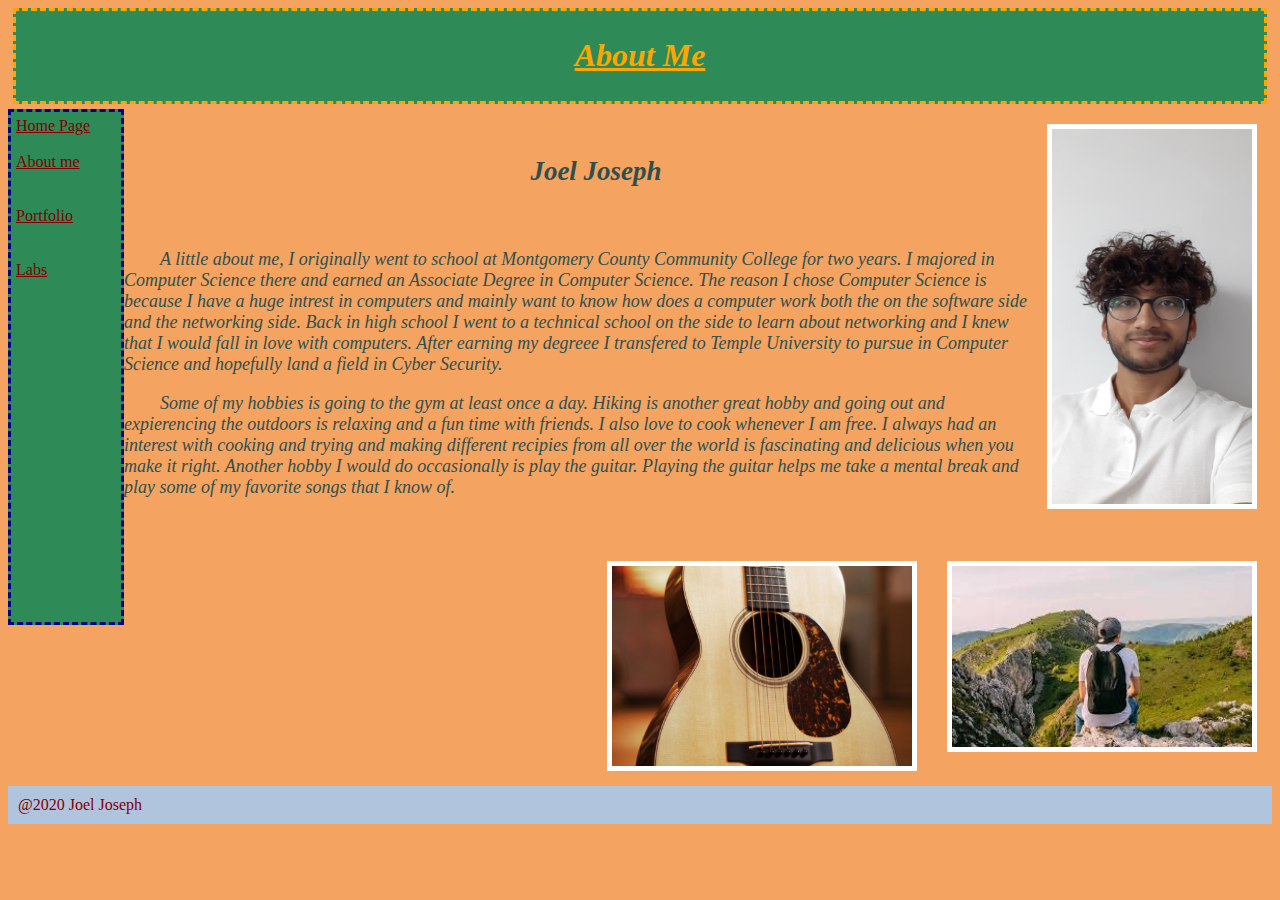
<file: Lab2Joseph/about.html>
﻿<!DOCTYPE html>
<html>
<head>
    <meta charset="utf-8" />
    <title>Joel Joseph About me Page</title>
    <link href="aboutme.css" rel="stylesheet" />
    <meta name="viewport" content="width=device-width, initial-scale=1.0">



</head>
<body>
    <div id="header">
        <h1>About Me</h1>
    </div>

    <div id="nav">
        <a href="index.html"> Home Page</a>
        <br />
        <br />
        <a href="about.html"> About me</a>
        <br />
        <br />
        <br />
        <a href="portfolio.html"> Portfolio</a>
        <br />
        <br />
        <br />
        <a href="labs.html"> Labs</a>
        <br />
        <br />
        <br />
    </div>
    <img src="Lab1Pictures/jj1.jpg" width="200" height="375" />

    <div id="text">
        <h2 id="h2">Joel Joseph</h2>

        <br />
        <p>
            A little about me, I originally went to school at Montgomery County Community College for two years. I majored in Computer
            Science there and earned an Associate Degree in Computer Science. The reason I chose Computer Science is because I have a
            huge intrest in computers and mainly want to know how does a computer work both the on the software side
            and the networking side. Back in high school I went to a technical school on the side to learn about networking and I knew
            that I would fall in love with computers. After earning my degreee I transfered to Temple University to pursue in Computer
            Science and hopefully land a field in Cyber Security.
        </p>

        <p>
            Some of my hobbies is going to the gym at least once a day. Hiking is another great hobby and going out and expierencing the
            outdoors is relaxing and a fun time with friends. I also love to cook whenever I am free. I always had an interest with cooking
            and trying and making different recipies from all over the world is fascinating and delicious when you make it right. Another
            hobby I would do occasionally is play the guitar. Playing the guitar helps me take a mental break and play some
            of my favorite songs that I know of.
        </p>



    </div>
    <img src="Lab1Pictures/hiking.jpg" width="300" />
    <img src="Lab1Pictures/guitar.jpg" width="300" />


    <div id="footer">
        @2020 Joel Joseph
    </div>







</body>


</html>
</file>
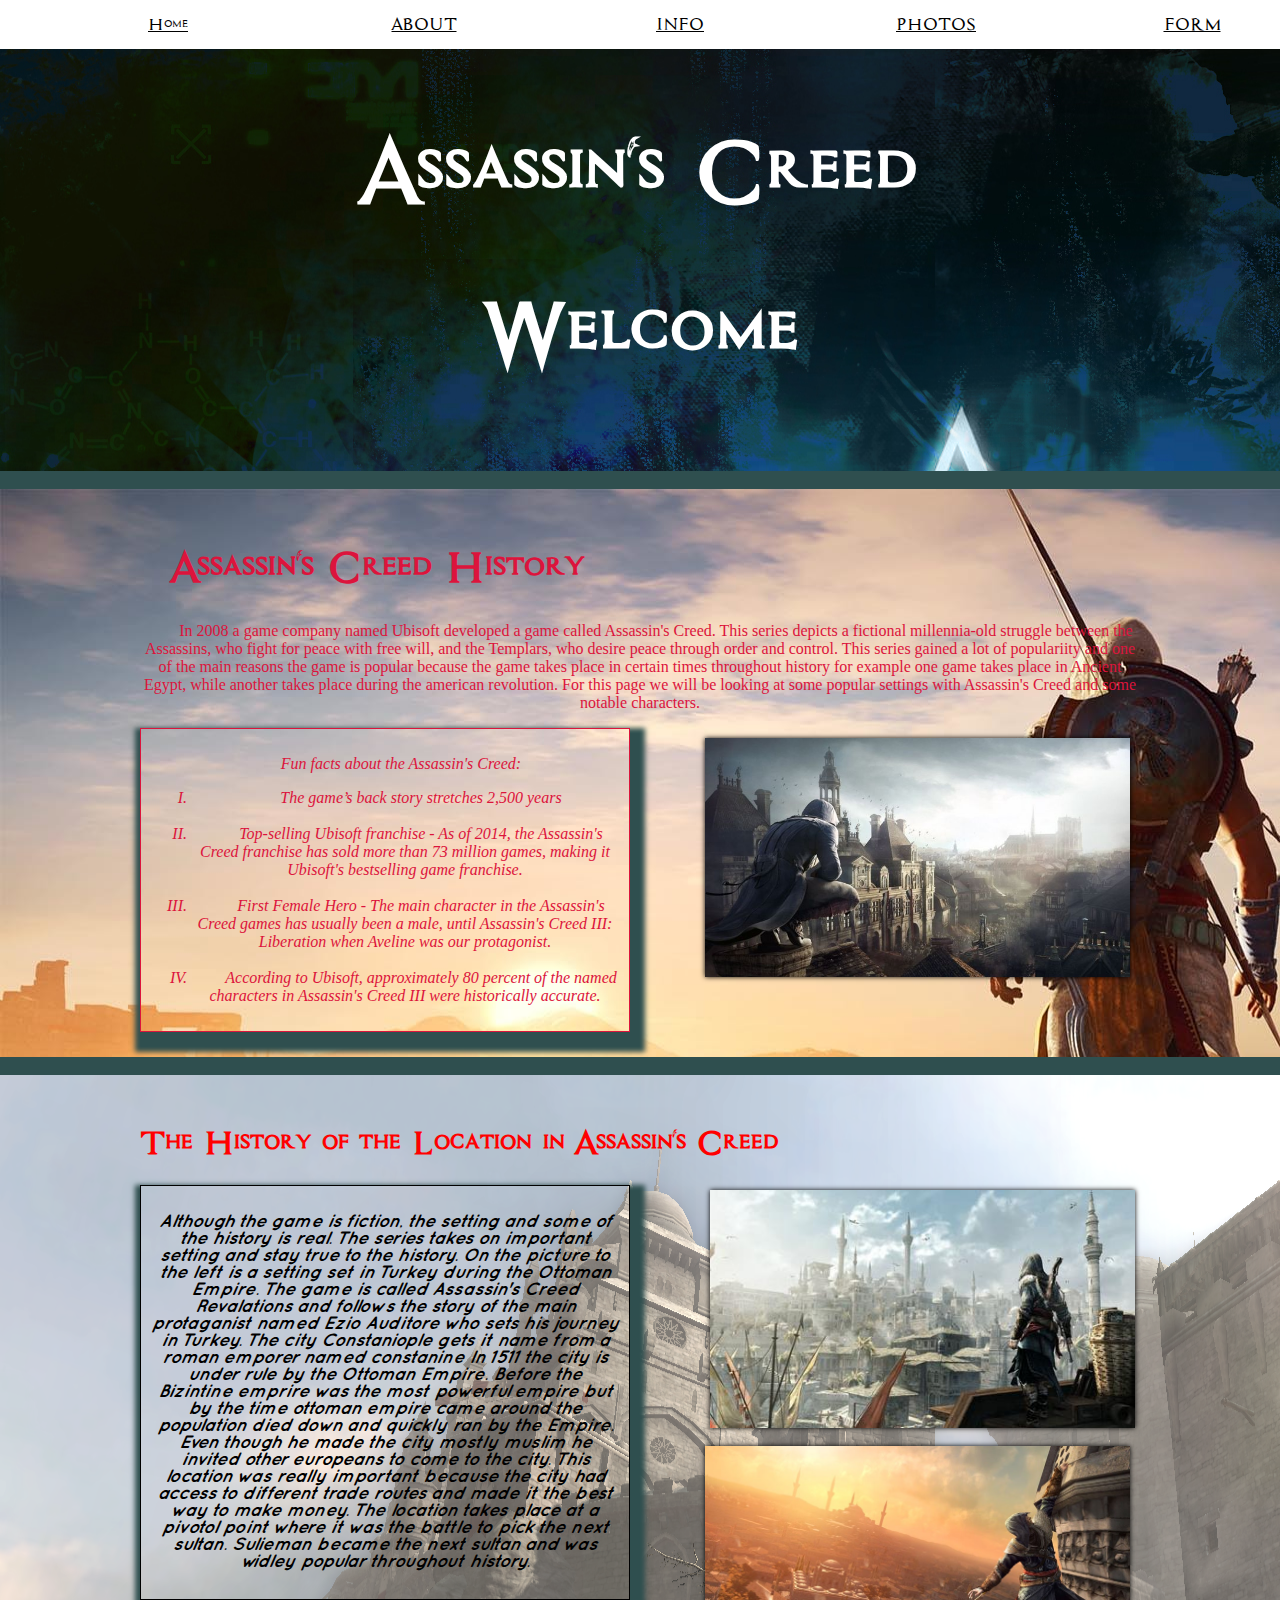
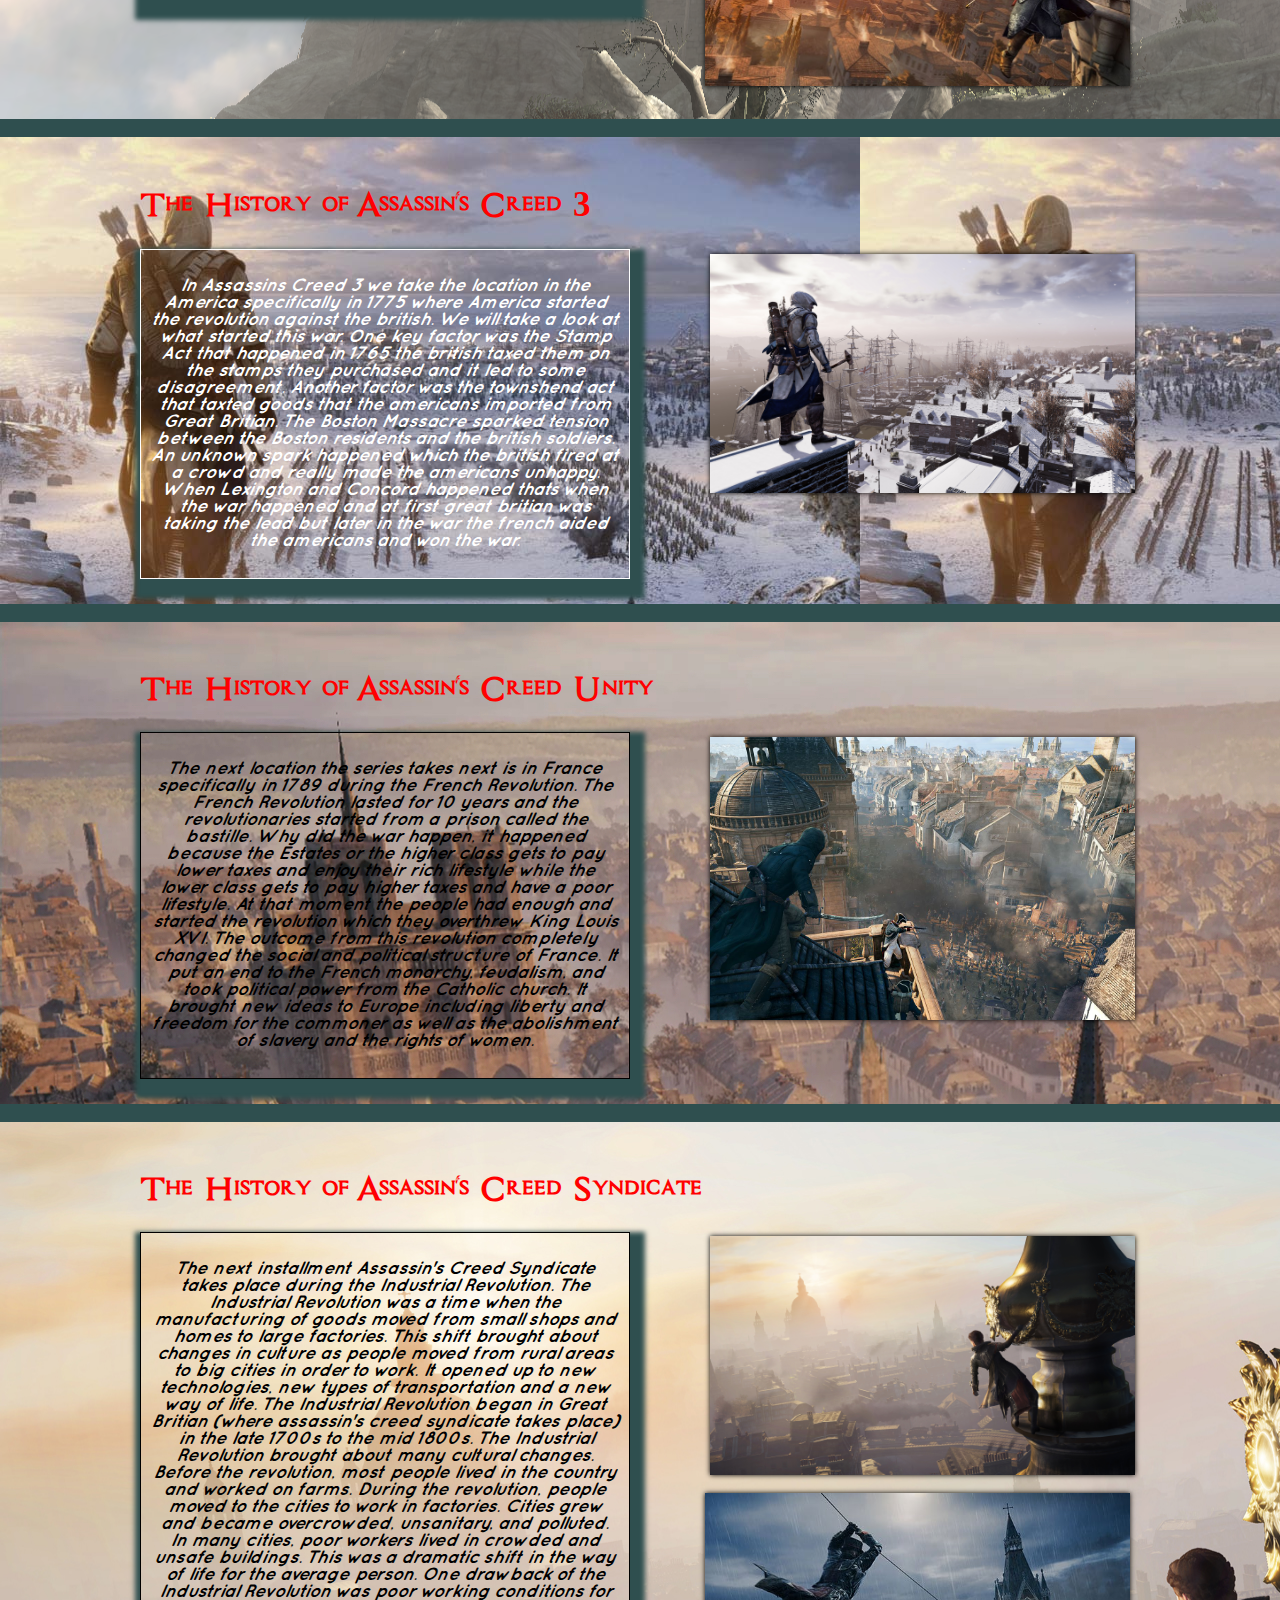
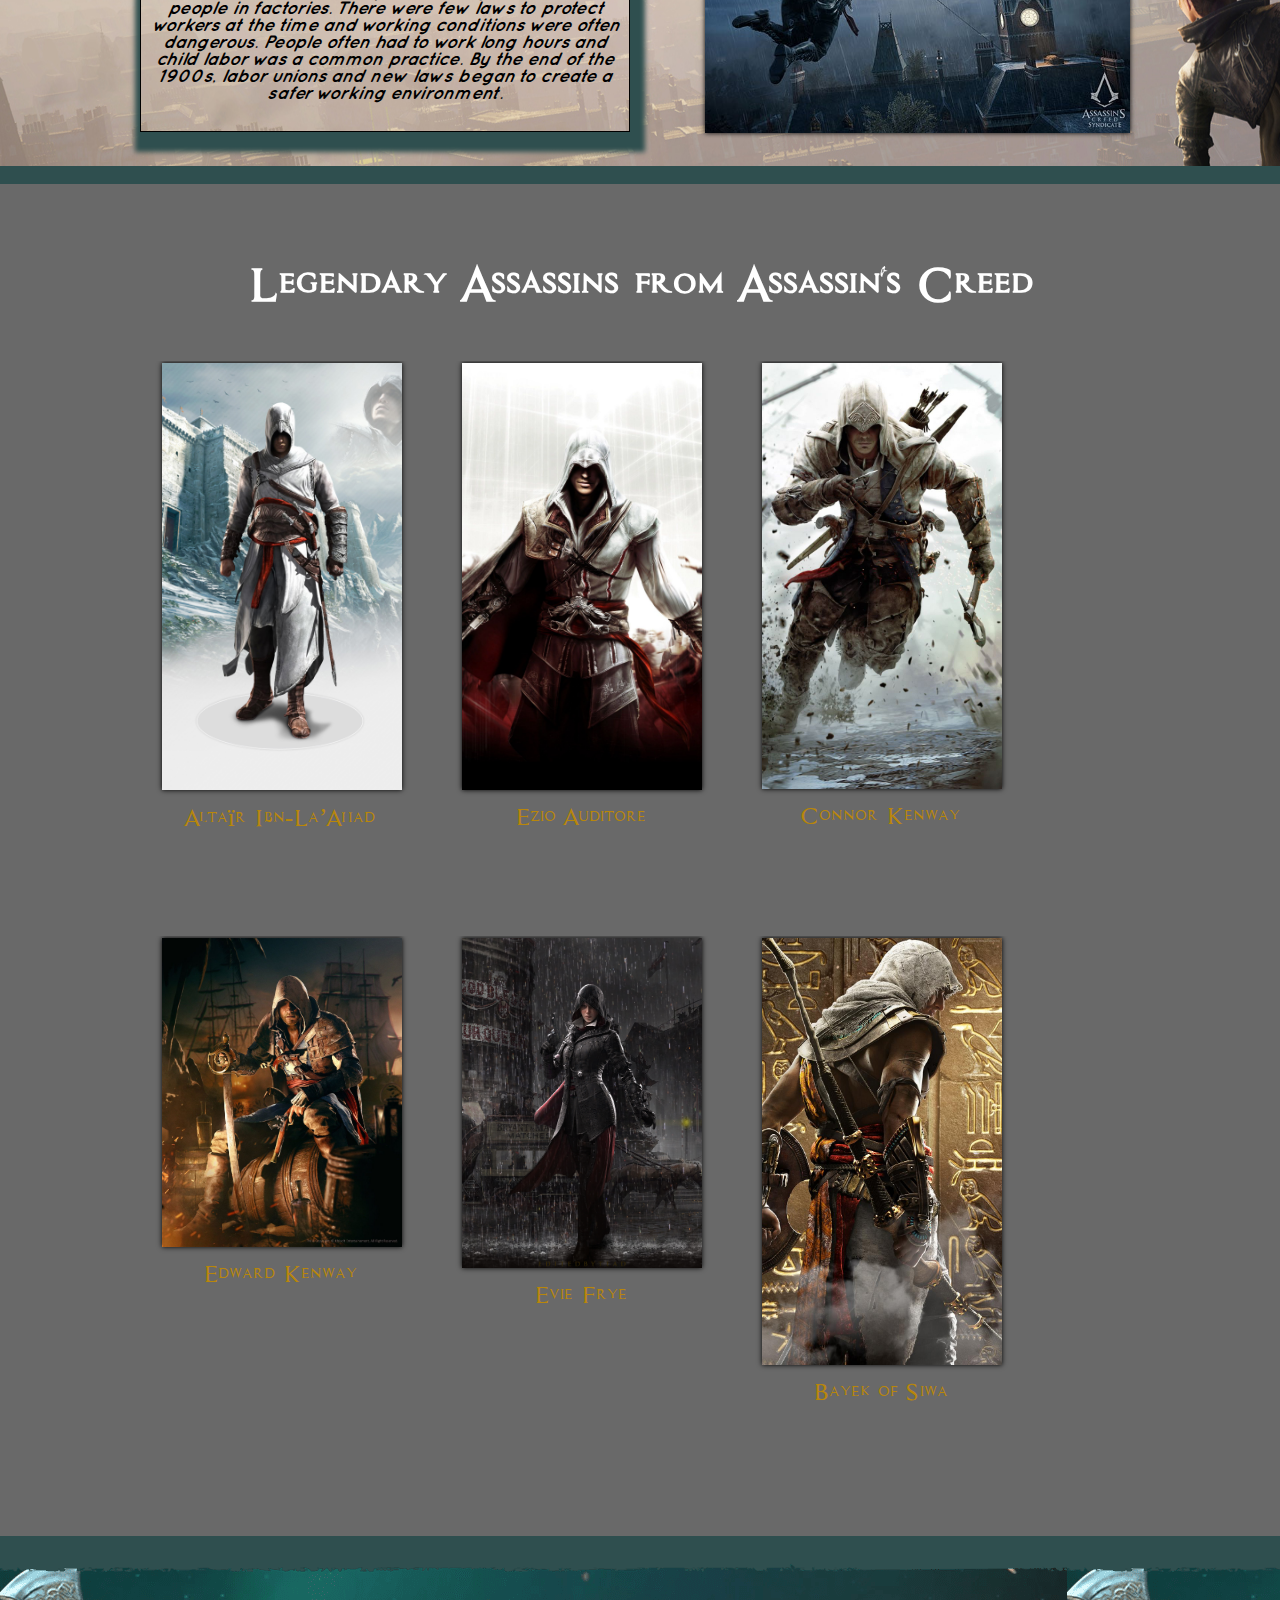
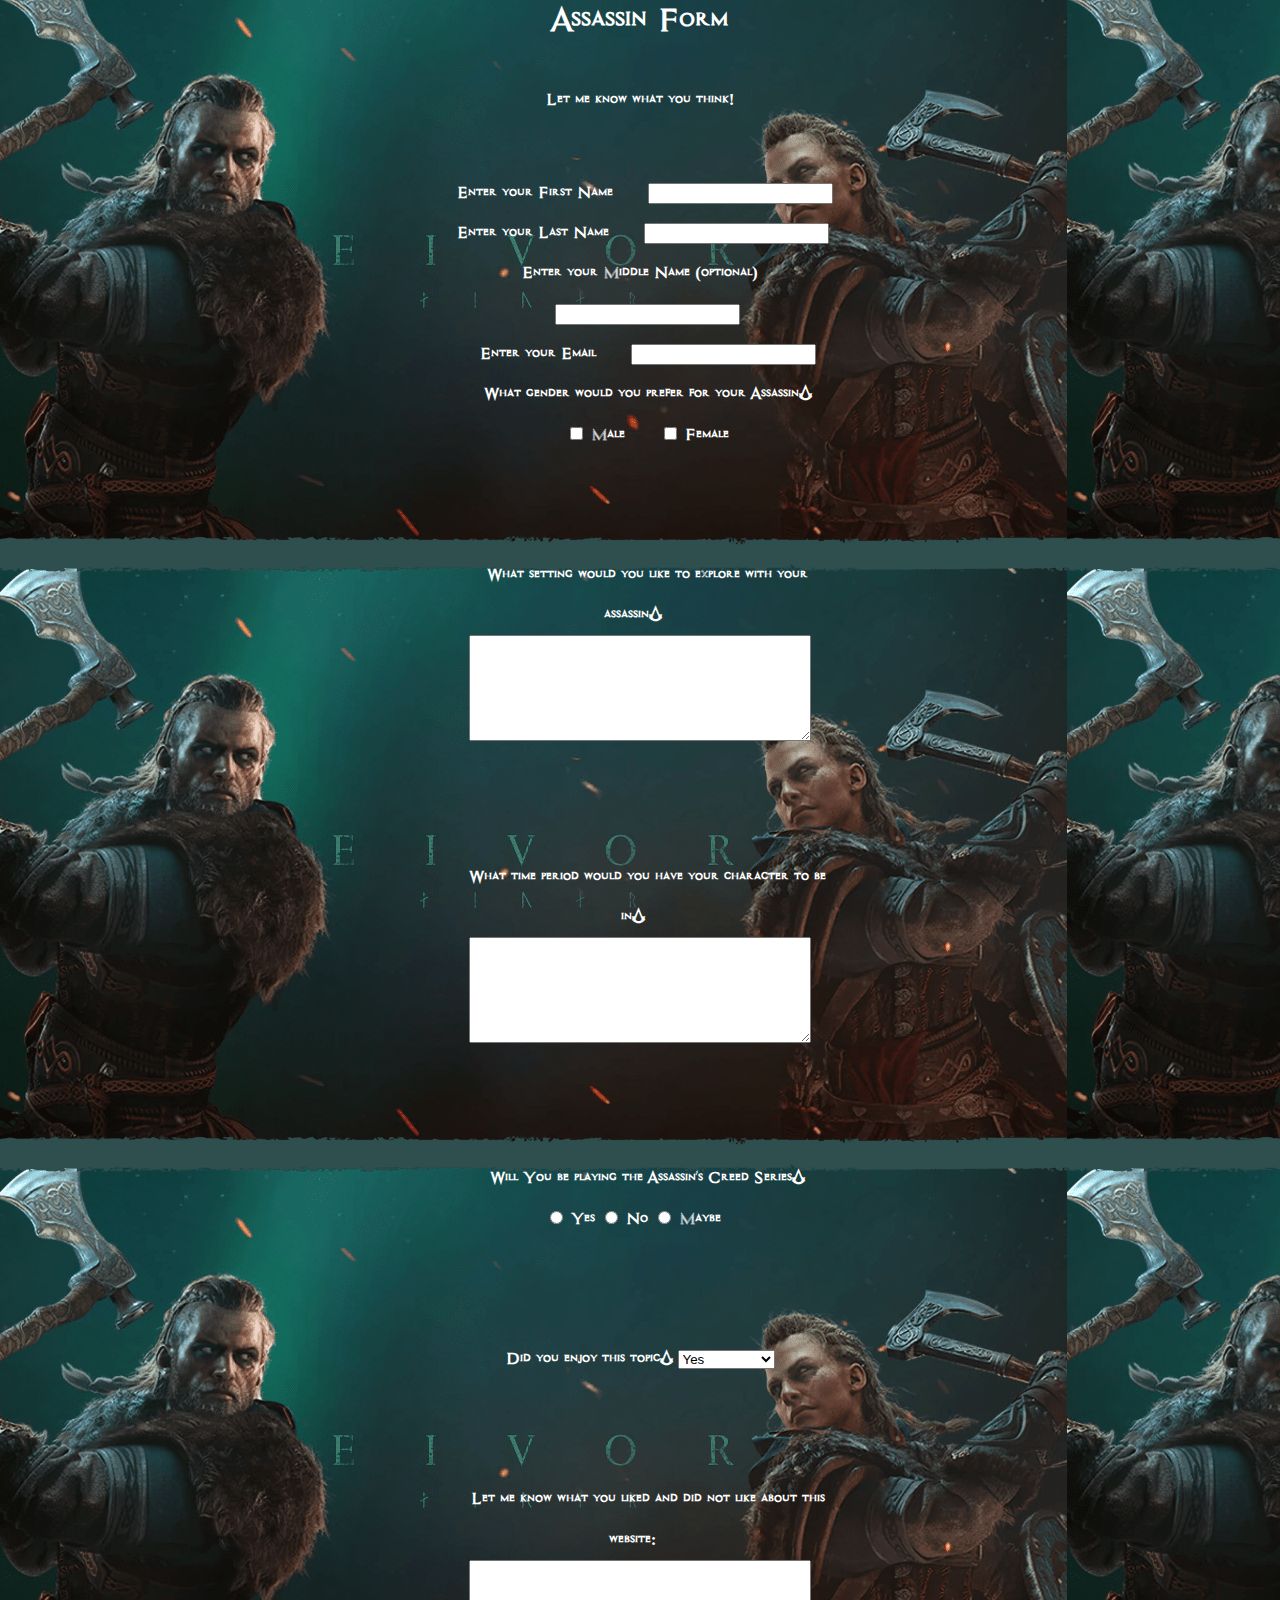
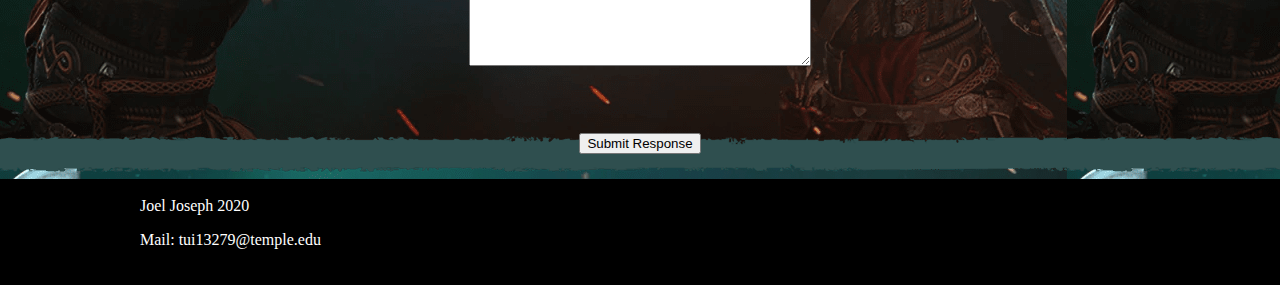
<file: Lab2Joseph/home.html>
﻿
<!DOCTYPE html>

<html>
<head>
    <title>Joel Joseph Lab 2</title>
    <meta charset="UTF-8">
    <meta name="viewport" content="width=device-width, initial-scale=1.0">
    <link href="home_styling.css" rel="stylesheet" />

</head>
<body>

    <div id="title" class="section">
        <div class="container">
            <br />
            <br />
            <h1 class="h1title"> Assassin's  Creed </h1>
            <h1 class="h1title"> Welcome </h1>

            <div class="nav">
                <ul>
                    <li>
                        <a href="index.html">Home</a>
                    </li>
                    <li>
                        <a href="#AboutAC">ABOUT </a>
                    </li>
                    <li>
                        <a href="#V2ACREV">INFO</a>
                    </li>
                    <li>

                    <li>
                        <a href="#AssassinPhoto">PHOTOS</a>
                    </li>
                    <li>
                        <a href="#ACForm">FORM</a>
                    </li>
                </ul>
            </div>


            <div class="clear"></div> <!-- used to stop floating behavior -->

        </div> <!-- end of container -->

    </div> <!-- end of virtual page section 1 -->


    <br />


    <div id="AboutAC" class="section">
        <div class="container">
            <h1 class="h1"> Assassin's Creed History </h1>
            <p>
                In 2008 a game company named Ubisoft developed a game called Assassin's Creed. This series  depicts a fictional millennia-old struggle between the Assassins,
                who fight for peace with free will, and the Templars, who desire peace through order and control. This series gained a lot of populariity and one of the main
                reasons the game is popular because the game takes place in certain times throughout history for example one game takes place in Ancient Egypt,
                while another takes place during the american revolution. For this page we will be looking at some popular settings with Assassin's Creed
                and some notable characters.
            </p>
            <img class="img" src="Lab2Images/acpic2.jpg" />

            <div class="leftside">
                <div class="factbox">

                    <p class="p">Fun facts about the Assassin's Creed:</p>
                    <ul class=" ul">
                        <li>The game’s back story stretches 2,500 years </li>
                        <br />
                        <li>
                            Top-selling Ubisoft franchise - As of 2014, the Assassin's Creed franchise has sold more than 73 million games, making it Ubisoft's bestselling game franchise.

                        </li>
                        <br />
                        <li>
                            First Female Hero  - The main character in the Assassin's Creed games has usually been a male,
                            until Assassin's Creed III: Liberation when Aveline was our protagonist.
                        </li>
                        <br />
                        <li>
                            According to Ubisoft, approximately 80 percent of the named characters in Assassin's Creed III were historically accurate.
                        </li>
                    </ul>
                </div>
            </div>

            <div class="clear"></div> <!-- used to stop floating behavior -->

        </div> <!-- end of container -->

    </div> <!-- end of virtual page section 1 -->
    <br />

    <div id="V2ACREV" class="section">
        <div class="container">
            <h1 class="h1v2">The History of the Location in Assassin's Creed  </h1>
            <div class="rightside">
                <img class="img" src="Lab2Images/acrev.jpg" />
            </div>
            <div class="leftside">
                <div class="factbox">

                    <p>
                        Although the game is fiction, the setting and some of the history
                        is real. The series takes on important setting and stay true to the history. On the picture to the left is a setting set
                        in Turkey during the Ottoman Empire. The game is called Assassin's Creed Revalations and follows the story of the main
                        protaganist named Ezio Auditore who sets his journey in Turkey. The city Constaniople gets it name from a roman emporer named constanine
                        In 1511 the city is under rule by the Ottoman Empire. Before the Bizintine emprire was the most powerful empire but by the time
                        ottoman empire came around the population died down and quickly ran by the Empire. Even though he made the city mostly muslim
                        he invited other europeans to come to the city. This location was really important because the city had access to different trade routes
                        and made it the best way to make money. The location takes place at a pivotol point where it was the battle to pick the next sultan.
                        Sulieman became the next sultan and was widley popular throughout history.
                    </p>
                </div>

            </div>

            <img class=" img" src="Lab2Images/acrev2.jpg" />

            <div class="clear"></div> <!-- used to stop floating behavior -->

        </div> <!-- end of container -->
    </div> <!-- end of virtual page section 2 -->
    <br />

    <div id="V2AC3" class="section">
        <div class="container">
            <h1 class="h1v2">The History of Assassin's Creed 3  </h1>
            <div class="rightside">
                <img class="img" src="Lab2Images/ac3v2.jpg" />
            </div>
            <div class="leftside">
                <div class="factbox">
                    <p>
                        In Assassins Creed 3 we take the location in the America specifically in 1775 where America started the revolution against
                        the british. We will take a look at what started this war. One key factor was the Stamp Act that happened in 1765
                        the british taxed them on the stamps they purchased and it led to some disagreement.
                        Another factor was the townshend act that taxted goods that the
                        americans imported from Great Britian. The Boston Massacre sparked tension
                        between the Boston residents and the british soldiers. An unknown spark happened which the british
                        fired at a crowd and really made the americans unhappy. When Lexington and Concord happened
                        thats when the war happened and at first great britian was taking the lead but later in the war the french
                        aided the americans and won the war.

                    </p>
                </div>


            </div>

            <div class="clear"></div> <!-- used to stop floating behavior -->

        </div> <!-- end of container -->
    </div> <!-- end of virtual page section 2 -->
    <br />

    <div id="V2ACU" class="section">
        <div class="container">
            <h1 class="h1v2">The History of Assassin's Creed Unity  </h1>
            <div class="rightside">
                <img class="img" src="Lab2Images/ACUv2.jpg" />
            </div>
            <div class="leftside">
                <div class="factbox">
                    <p>
                        The next location the series takes next is in France specifically in 1789 during the French Revolution. The French Revolution lasted
                        for 10 years and the revolutionaries started from a prison called the bastille. Why did the war happen, it happened
                        because the Estates or the higher class gets to pay lower taxes and enjoy their rich lifestyle while the lower class gets to pay higher taxes
                        and have a poor lifestyle. At that moment the people had enough and started the revolution which they overthrew
                        King Louis XVI. The outcome from this revolution completely changed the social and political structure
                        of France. It put an end to the French monarchy, feudalism, and took political power from the Catholic church.
                        It brought new ideas to Europe including liberty and freedom for the commoner as well as the abolishment of slavery and the rights of women.

                    </p>
                </div>
            </div>

            <div class="clear"></div> <!-- used to stop floating behavior -->
        </div> <!-- end of container -->
    </div> <!-- end of virtual page section 2 -->
    <br />

    <div id="V2ACSYNDICATE" class="section">
        <div class="container">
            <h1 class="h1v2">The History of Assassin's Creed Syndicate  </h1>
            <div class="rightside">
                <img class="img" src="Lab2Images/acsyndicate.jpg" />
            </div>
            <div class="leftside">
                <div class="factbox">
                    <p>
                        The next installment Assassin's Creed Syndicate takes place during the Industrial Revolution.
                        The Industrial Revolution was a time when the manufacturing of goods
                        moved from small shops and homes to large factories. This shift brought about changes in culture as people moved from rural areas
                        to big cities in order to work. It opened up to new technologies, new types of transportation and a new way of life. The Industrial Revolution began in Great Britian (where assassin's creed syndicate takes place)
                        in the late 1700s to the mid 1800s. The Industrial Revolution brought about many cultural changes. Before the revolution, most people lived in the country and worked on farms. During the revolution, people moved to the cities to work in factories. Cities grew and became overcrowded, unsanitary, and polluted.
                        In many cities, poor workers lived in crowded and unsafe buildings. This was a dramatic shift in the way of life for the average person. One drawback of the Industrial Revolution was poor working conditions for people in factories. There were few laws to protect workers at the time and working conditions were often dangerous.
                        People often had to work long hours and child labor was a common practice. By the end of the 1900s, labor unions and new laws began to create a safer working environment.


                    </p>
                </div>
            </div>
            <img class=" img" src="Lab2Images/acsyndicate2.jpg" />

            <div class="clear"></div> <!-- used to stop floating behavior -->
        </div> <!-- end of container -->
    </div> <!-- end of virtual page section 2 -->
    <br />

    <div id="AssassinPhoto" class="section">
        <div class="container">
            <h3>Legendary Assassins from Assassin's Creed</h3>


            <div class="Gallery">
                <div class="imageContainer">
                    <img src="Lab2Images/altair3.jpg" alt="Altaïr Ibn-LaʼAhad" />
                    <br> Altaïr Ibn-LaʼAhad
                </div> <!-- end of image container -->
                <div class="imageContainer">
                    <img src="Lab2Images/ezio.jpg" alt="Ezio" />
                    <br> Ezio Auditore
                </div> <!-- end of image container -->
                <div class="imageContainer">
                    <img src="Lab2Images/connor.jpg" alt="Connor" />
                    <br> Connor Kenway
                </div> <!-- end of image container -->
                <div class="imageContainer">
                    <img src="Lab2Images/edward2.jpg" alt="Edward" />
                    <br> Edward Kenway
                </div> <!-- end of image container -->

                <div class="imageContainer">
                    <img src="Lab2Images/evie2.jpg" alt="Evie Frye" />
                    <br> Evie Frye
                </div> <!-- end of image container -->

                <div class="imageContainer">
                    <img src="Lab2Images/bayek2.jpg" alt="Bayek" />
                    <br> Bayek of Siwa
                </div> <!-- end of image container -->






                <div class="clear"></div> <!-- used to stop floating behavior -->
            </div> <!-- end of image gallery -->
        </div> <!-- end of container -->
    </div> <!-- end of virtual page section 3 -->
    <br />

    <div id="ACForm" class="section">
        <div class="container">
            <h1>Assassin Form </h1>

            <form id="form1" method="post" action="http://cis-iis2.temple.edu/users/pascucci/cis3342/FormProcessor.aspx?mail=tui13279@temple.edu">
                <table>
                    <caption>Let me know what you think!</caption>
                    <tr>
                        <td>
                            <label for="First Name"> Enter your First Name </label>
                        </td>
                        <td>
                            <input type="text" name="First name" id="First Name" required />
                        </td>

                        <td>
                            <label for="Last Name"> Enter your Last Name </label>
                        </td>

                        <td>
                            <input type="text" name="Last name" id="Last Name" required />
                        </td>

                        <td>
                            <label for="Middle Name"> Enter your Middle Name (optional) </label>

                        <td>
                            <input type="text" name="Middle name" id="Middle Name" /> <br />
                        </td>

                        <td>
                            <label for="Email"> Enter your Email </label>
                        </td>


                        <td>
                            <input type="text" name="Email" id="Email" required />
                        </td>
                        <br />
                        <td>
                            <label for="WhatTypeAssassin"> What gender would you prefer for your Assassin?</label>    <br />

                        </td>

                        <td>
                            <input type="checkbox" id="WhatTypeAssassin" name="WhatTypeAssassin" value="gender" form="form1" />
                            <label for="WhatTypeAssassin">Male</label>

                        </td>

                        <td>
                            <input type="checkbox" id="WhatTypeAssassin" name="WhatTypeAssassin" value="gender" form="form1" />
                            <label for="WhatTypeAssassin">Female</label>

                        </td>

                    <tr>
                        <td>
                            <label for="Location">What setting would you like to explore with your assassin?</label>
                        </td>
                        <td>
                            <textarea name="Era"> </textarea>
                        </td>
                    </tr>

                    <tr>
                        <td>
                            <label for="Era">What time period would you have your character to be in?</label>
                        </td>
                        <td>
                            <textarea name="Era"> </textarea>
                        </td>
                    </tr>

                    <tr>
                        <td>
                            Will You be playing the Assassin's Creed Series?<br />
                            <input type="radio" id="Yes" name="play" value="Yes">
                            <label for="Yes">Yes </label>
                            <input type="radio" id="No" name="play" value="No">
                            <label for="No">No </label>
                            <input type="radio" id="Maybe" name="play" value="Maybe">
                            <label for="Maybe">Maybe</label>
                        </td>
                    </tr>

                    <tr>
                        <td>
                            <label for="topic">Did you enjoy this topic?</label>
                            <select id="topic" name="topic" form="form1">
                                <option value="Yes">Yes</option>
                                <option value="No">No</option>
                                <option value="Maybe">It was alright</option>

                            </select>
                        </td>
                    </tr>

                    <tr>
                        <td>
                            <label for="Feeback">Let me know what you liked and did not like about this website: </label>
                        </td>
                        <td>
                            <textarea name="Feedback"> </textarea>
                        </td>
                    </tr>

                </table>
                <input type="submit" value="Submit Response" />
            </form>


            <div class="clear"></div> <!-- used to stop floating behavior -->
        </div> <!-- end of container -->
    </div> <!-- end of virtual page section 2 -->




    <footer>
        <div class="container">
            <p> Joel Joseph 2020 </p>
            <p>Mail: tui13279@temple.edu</p>
            <br />
        </div>
    </footer>
</body>
</html>
</file>
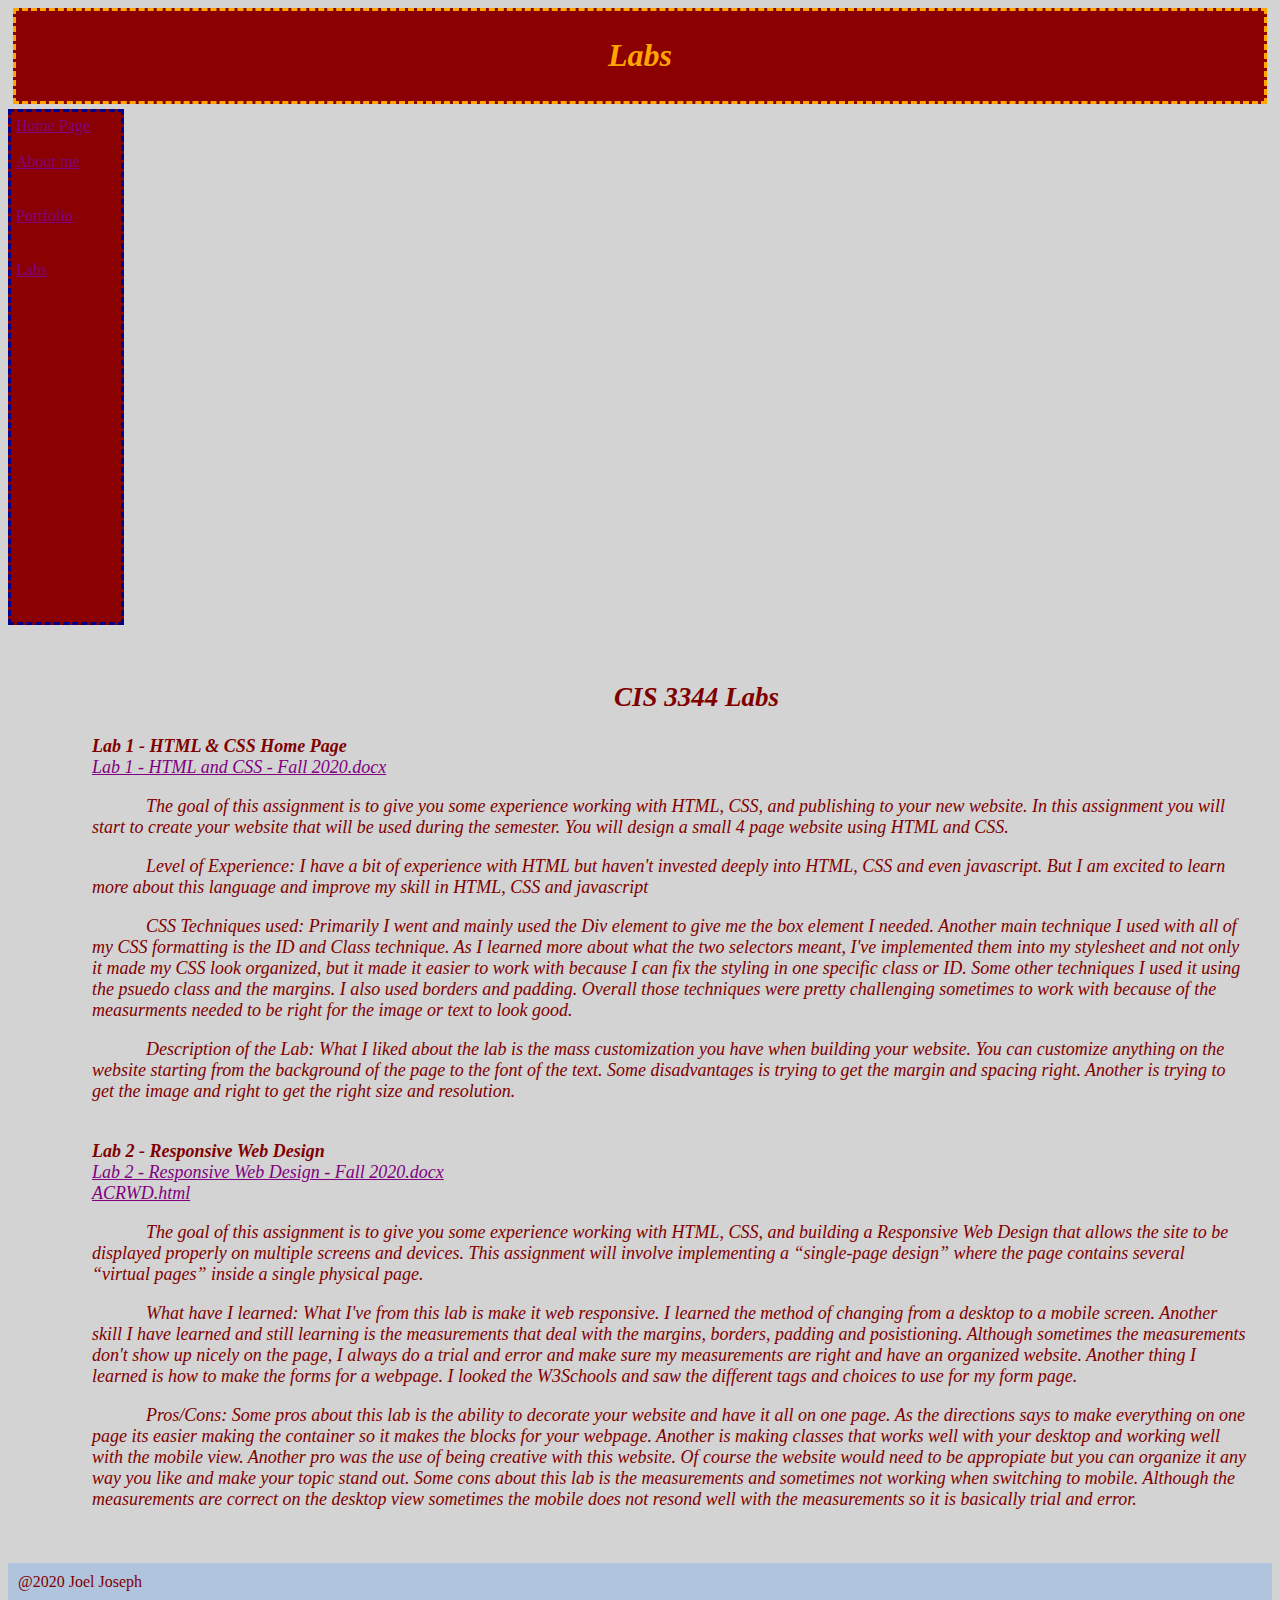
<file: Lab2Joseph/labs.html>
﻿<!DOCTYPE html>
<html>
<head>
    <meta charset="utf-8" />
    <title>Joel Joseph Lab Page</title>
    <link href="labs.css" rel="stylesheet" />
    <meta name="viewport" content="width=device-width, initial-scale=1.0">

</head>
<body>
    <div id="header">
        <h1>Labs</h1>
    </div>

    <div id="nav">
        <a href="index.html"> Home Page</a>
        <br />
        <br />
        <a href="about.html"> About me</a>
        <br />
        <br />
        <br />
        <a href="portfolio.html"> Portfolio</a>
        <br />
        <br />
        <br />
        <a href="labs.html"> Labs</a>
        <br />
        <br />
        <br />
    </div>
    <div id="text">
        <h2 id="h2">CIS 3344 Labs</h2>


        <b>Lab 1 - HTML & CSS Home Page</b>
        <br />
        <a href="Documents/Lab 1 - HTML and CSS - Fall 2020.docx">Lab 1 - HTML and CSS - Fall 2020.docx</a>


        <p>
            The goal of this assignment is to give you some experience working with HTML, CSS, and publishing to your new website.
            In this assignment you will start to create your website that will be used during the semester.
            You will design a small 4 page website using HTML and CSS.
        </p>

        <p>
            Level of Experience: I have a bit of experience with HTML but haven't invested deeply
            into HTML, CSS and even javascript. But I am excited to learn more about this language and improve my skill
            in HTML, CSS and javascript
        </p>

        <p>
            CSS Techniques used: Primarily I went and mainly used the Div element
            to give me the box element I needed. Another main technique I used with all of my
            CSS formatting is the ID and Class technique. As I learned more about
            what the two selectors meant, I've implemented them into my stylesheet and not only
            it made my CSS look organized, but it made it easier to work with because I can fix the styling
            in one specific class or ID. Some other techniques I used it using the psuedo class and the margins. I also
            used borders and padding. Overall those techniques were pretty challenging sometimes to work with because
            of the measurments needed to be right for the image or text to look good.

        </p>
        <p>
            Description of the Lab: What I liked about the lab is the mass customization
            you have when building your website. You can customize anything on the website starting from
            the background of the page to the font of the text. Some disadvantages is trying to get the margin and spacing right.
            Another is trying to get the image and right to get the right size and resolution.

        </p>
        <br />

        <b>Lab 2 - Responsive Web Design</b>
        <br />
        <a href="Documents/Lab 2 - Responsive Web Design - Fall 2020.docx">Lab 2 - Responsive Web Design - Fall 2020.docx</a>
        <br />
        <a href="home.html">ACRWD.html</a>

        <p>
            The goal of this assignment is to give you some experience working with HTML, CSS, and building a Responsive Web Design that allows the site to be displayed properly on multiple screens and devices.
            This assignment will involve implementing a “single-page design” where the page contains several “virtual pages” inside a single physical page.
        </p>

        <p>
            What have I learned: What I've from this lab is make it web responsive. I learned the method of changing from a desktop to a mobile screen.
            Another skill I have learned and still learning is the measurements that deal with the margins, borders, padding and posistioning.
            Although sometimes the measurements don't show up nicely on the page, I always do a trial and error and make sure my measurements are right
            and have an organized website. Another thing I learned is how to make the forms for a webpage. I looked the W3Schools and saw the different
            tags and choices to use for my form page.
        </p>

        <p>
            Pros/Cons: Some pros about this lab is the ability to decorate your website and have it all on one page. As the directions says to make
            everything on one page its easier making the container so it makes the blocks for your webpage. Another is making classes that works well with your
            desktop and working well with the mobile view. Another pro was the use of being creative with this website. Of course the website would need to be
            appropiate but you can organize it any way you like and make your topic stand out. Some cons about this lab is the measurements and sometimes
            not working when switching to mobile. Although the measurements are correct on the desktop view sometimes the mobile does not resond well with
            the measurements so it is basically trial and error.
        </p>







    </div>



    <div id="footer">
        @2020 Joel Joseph
    </div>







</body>


</html>
</file>
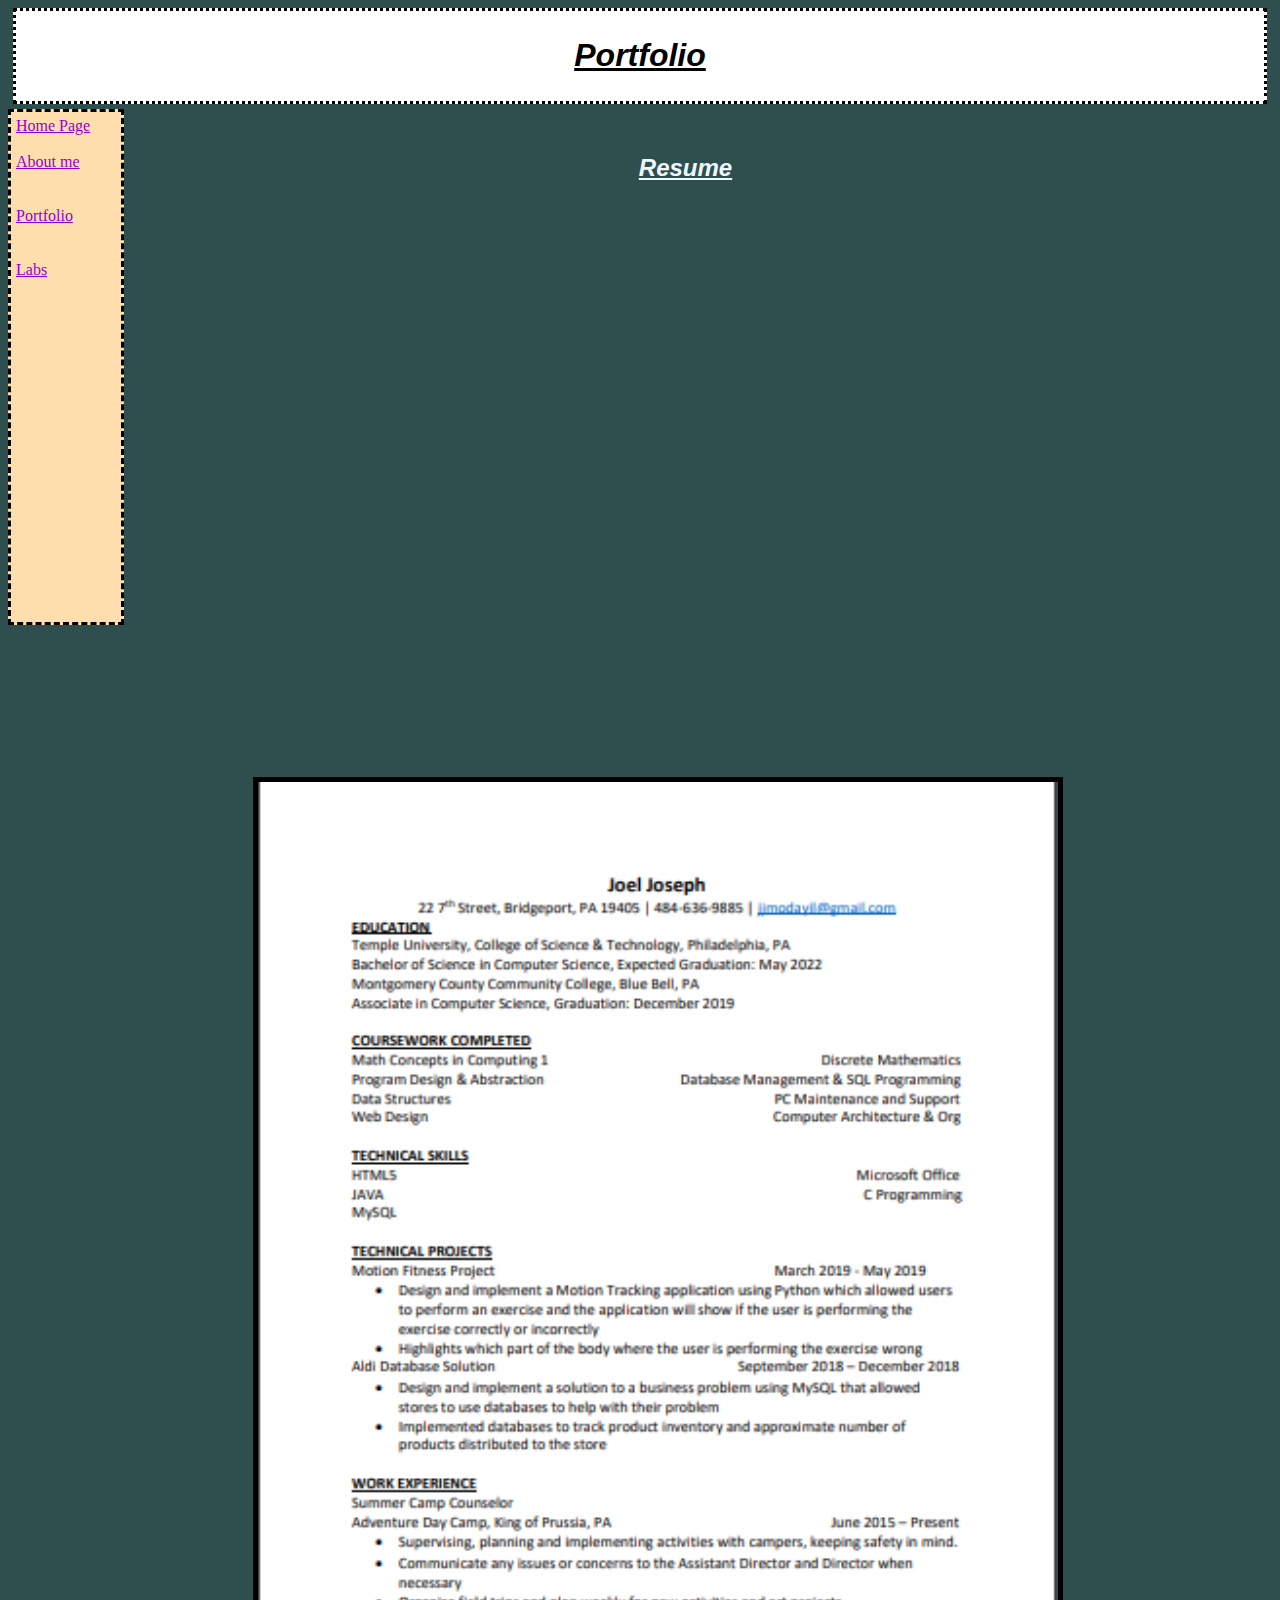
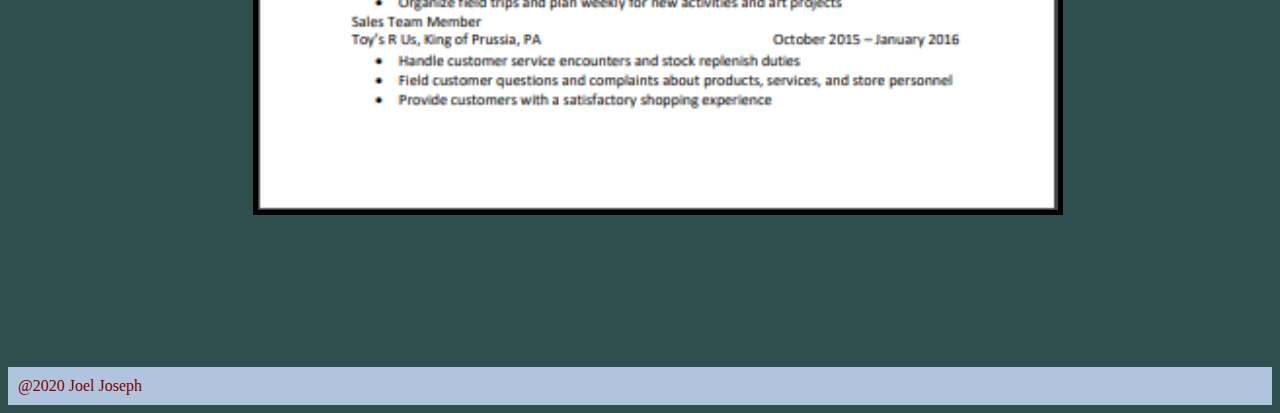
<file: Lab2Joseph/portfolio.html>
﻿<!DOCTYPE html>
<html>
<head>
    <meta charset="utf-8" />
    <title>Joel Joseph Portfolio Page </title>
    <link href="portfolio.css" rel="stylesheet" />
    <meta name="viewport" content="width=device-width, initial-scale=1.0">

</head>
<body>

    <div id="header">
        <h1>Portfolio</h1>
    </div>

    <div id="nav">
        <nav>
            <a href="index.html"> Home Page</a>
            <br />
            <br />
            <a href="about.html"> About me</a>
            <br />
            <br />
            <br />
            <a href="portfolio.html"> Portfolio</a>
            <br />
            <br />
            <br />
            <a href="labs.html"> Labs</a>
            <br />
            <br />
            <br />
        </nav>
    </div>

    <div class="text">
        <h2 id="h2">Resume</h2>
        <img src="Lab1Pictures/Resume3.PNG" width="800" />

    </div>


    <div id="footer">
        @2020 Joel Joseph
    </div>







</body>


</html>
</file>
<file: Lab2Joseph/aboutme.css>
﻿body {
    background-color: sandybrown;
}

#header {
    background-color: seagreen;
    font-family: Georgia, 'Times New Roman', Times, serif;
    text-decoration: underline;
    font-style:italic;
    color: orange;
    text-align: center;
    padding: 5px;
    margin: 5px;
    border: dashed;
}

#nav {
    background-color: seagreen;
    color: darkblue;
    border: dashed;
    float: left;
    padding: 5px;
    height: 500px;
    width: 100px;
}

#h2 {
    text-align: center;
    text-decoration:dotted;
}

a:link {
    color: maroon;
}

a:visited {
    color: lightgoldenrodyellow;
}

a:hover {
    color: rosybrown;
}

a:active {
    color: blueviolet;
}

#text {
    width: 1150px;
    margin: 10px auto;
    padding: 20px;
    font-size: 18px;
    font-family: 'Times New Roman';
    color: darkslategray;
    text-indent: 2em;   
    font-style:italic;

}

img {
    position:relative;
    margin: 15px;
    float: right;
    border: 5px solid;
    color: white;
    
}

#footer {
    background-color: lightsteelblue;
    color: maroon;
    text-align: left;
    padding: 10px;
    clear: both;
}

@media screen and (max-width: 600px) {
    p {
        width: auto;
    }

    #header {
        background-color: mediumpurple;
        font-family: Georgia, 'Times New Roman', Times, serif;
        text-decoration: underline;
        color: maroon;
        padding: 0;
        margin: auto;
        border: dotted;
    }

    #nav {
        background-color: khaki;
        color: mediumpurple;
        border: dashed;
        float: none;
        padding: 0px;
        height: auto;
        width: auto;
    }

    #h2 {
        text-align: center;
    }

    a:link {
        color: darkmagenta
    }

    a:visited {
        color: hotpink
    }

    a:hover {
        color: rebeccapurple
    }

    a:active {
        color: blueviolet;
    }

    #text {
        width: auto;
        margin: auto;
        padding: 0px;
        font-style: italic;
        font-family: Cambria, Cochin, Georgia, Times, Times New Roman, serif;
    }

    img {
        margin: auto;
        float: none;
        border: 5px solid;
        color: darkslategrey;
    }

    #footer {
        background-color: lightsteelblue;
        color: maroon;
        padding: 0;
        clear: both;
    }
}
</file>
<file: Lab2Joseph/home_styling.css>
﻿/* MOBILE-FIRST - this section contains styles that are applied to mobile devices.
               It also contains styles that are shared between all screen sizes. */
body {
    /* Removing margin and padding from the body */
    margin: 0;
    padding: 0;
    color: white;
    background-color: darkslategray;
}


@font-face {
    font-family: 'Assassin$';
    src: url('fonts/Assassin$.ttf') format('truetype');
}

@font-face {
    font-family: 'Quicksand_Bold_Oblique';
    src: url('fonts/Quicksand_Bold_Oblique.otf') format('opentype');
}

@font-face {
    font-family: 'Quicksand_Book_Oblique';
    src: url('fonts/Quicksand_Book_Oblique.otf') format('opentype');
}
/* The container class is used to wrap elements and display them using the entire  width of the screen.*/
.container {
    width: 100%;
}

textarea {
    width: 80%;
    height: 100px;
}

.imageContainer {
    width: 100%;
    padding-left: 2%;
    padding-right: 4%;
    padding-bottom: 24px;
    
    box-sizing: border-box;
}


table, td, tr {
    display: block;
    line-height: 40px;
}




tr {
    padding: 50px;
}


img {
    width: 100%;
    margin: 1%;
    margin-bottom: 8px;
    box-shadow: black 0px 0px 5px;
    box-sizing: border-box;
}


iframe {
    width: 100%;
    height: auto;
    border-radius: 16px;
    border: 2px solid gray;
}

.nav {
    width: 100%;
    z-index: 30;
}

    .nav ul {
        width: 100%;
        list-style-type: none;
        margin-top: 0;
        overflow: hidden;
        background-color: white;
        text-decoration: solid;
    }


/* Styling for the virtual page sections */
.section {
    padding: 25px;
    color: white;
    text-align: center;
}

#title {
    background-image: url(Lab2Images/acwelcome2.jpg);
    font-family: 'Assassin$';
}

.h1title {
    font-size: 95px;
}


#AboutAC {
    text-align: center;
    background-image: url(Lab2Images/acpic1.jpg);
    color: crimson;
    font-family: Bahnschrift;
    text-indent: 2em;
}

.h1 {
    text-align: left;
    font-size: 45px;
    font-family: 'Assassin$';
}

#V2ACREV {
    background-image: url(Lab2Images/ac1masyaf.png);
    color: black;
    font-size: 18px;
    font-family: 'Quicksand_Bold_Oblique';
}

#V2AC3 {
    background-image: url(Lab2Images/ac3background2.jpg);
    color: white;
    font-size: 18px;
    font-family: 'Quicksand_Bold_Oblique';
}

#V2ACU {
    color: black;
    background-image: url(Lab2Images/ACUbackground.jpg);
    font-family: 'Quicksand_Bold_Oblique';
    font-size: 18px;
}

#V2ACSYNDICATE {
    background-image: url(Lab2Images/acsyndicate.jpg);
    color: black;
    font-family: 'Quicksand_Bold_Oblique';
    font-size: 18px;
}

#ACForm {
    background-image: url(Lab2Images/AC-Valhalla-Eivor.png);
    font-family: 'Assassin$';
    font-size: 17px;
    font-weight: bold;
    color: white;
}


.img2 {
    position: static;
    width: 350px;
    float: right;
}

.h1v2 {
    text-align: left;
    font-family: 'Assassin$';
    font-size: 35px;
    color: red;
}


#AssassinPhoto {
    background-color: dimgray;
    color: darkgoldenrod;
    font-family: 'Assassin$';
    font-size: 25px;
}

h3 {
    font-size: 50px;
    color: white;
}



footer {
    text-align: left;
    background-color: black;
    padding: 2px;
}

.nav ul li {
    float: left;
    width: 100%;
    font-family: 'Assassin$';
}


    .nav ul li a {
        display: block;
        color: black;
        text-align: center;
        padding: 15px;
    }

        .nav ul li a:hover {
            background-color: red;
            color: floralwhite;
        }

        .nav ul li a.active {
            background-color: deepskyblue;
            color: blue;
        }

td {
    display: inline;
    padding: 20px;
}

table {
    width: 50%;
    margin: auto;
}

textarea {
    width: 85%;
}

.factbox {
    border: 1px solid;
    padding: 10px;
    box-shadow: 5px 10px 5px 10px darkslategray;
}
/* DESKTOP - Styling for larger screens */
@media screen and (min-width: 600px) {



    .container {
        margin: auto; 
        max-width: 1000px;
    }

    .p {
        font-style: italic;
        text-align: center;
    }

    .ul {
        list-style-type: upper-roman;
    }

    .factbox {
        margin-right: 0;
    }

    .leftside {
        font-style: oblique;
        float: left;
        width: 49%;
        margin-right: 1%;
    }

    .img {
        position: static;
        width: 425px;
        top: 3em;
        bottom: 6em;
        right: 2em;
        float: right;
    }


    .rightside {
        float: right;
        width: 49%;
        margin-left: 1%;
        text-align: center;
    }

    .clear {
        clear: both;
    }



    .nav {
        position: fixed;
        top: 0;
        left: 0em;
    }

        .nav ul li {
            float: left;
            width: 20%;
            font-size: 18px;
        }


    td {
        display: inline;
        padding: 15px;
    }

    table {
        width: 50%;
        margin: auto;
    }



    .imageContainer {
        max-width: 30%;
        float: left;
        height: 575px;
        object-fit: cover;
        overflow: hidden;
    }
}
</file>
<file: Lab2Joseph/labs.css>
﻿body {
    background-color: lightgray; 
}

#header {
    background-color: darkred;
    font-family: Georgia, 'Times New Roman', Times, serif;
    text-decoration: dashed;
    font-style:italic;
    color: orange;
    text-align: center;
    padding: 5px;
    margin: 5px;
    border: dashed;
}

#nav {
    background-color: darkred;
    color: darkblue;
    border: dashed;
    float: left;
    padding: 5px;
    height: 500px;
    width: 100px;
}

#h2 {
    text-align: center;
    text-decoration: dotted;
    font-style:italic;
}

a:link {
    color: purple;
}

a:visited {
    color: orangered;
}

a:hover {
    color: rosybrown;
}

a:active {
    color: blueviolet;
}

#text {
    width: 1155px;
    margin: 10px auto;
    padding: 25px;
    float:right;
    font-size: 18px;
    font-family: Calibri;
    color: maroon;
    text-indent: 3em;
    font-style:oblique;

}


img {
    margin: 15px;
    float: right;
    border: 5px solid;
    color: white;
}

#footer {
    background-color: lightsteelblue;
    color: maroon;
    text-align: left;
    padding: 10px;
    clear: both;
}


@media screen and (max-width: 600px) {
    p {
        width: auto;
    }

    b {
        width: auto;
    }
    #header {
        background-color: darkred;
        font-family: Georgia, 'Times New Roman', Times, serif;
        text-decoration: dashed;
        font-style: italic;
        color: orange;
        text-align: center;
        padding: 0;
        margin: auto;
        border: dashed;
    }

    #nav {
        background-color: darkred;
        color: darkblue;
        border: dashed;
        float: none;
        padding: 0;
        height: auto;
        width: auto;
    }

    #h2 {
        text-align: center;
        text-decoration: dotted;
        font-style: italic;
    }

    a:link {
        color: purple;
    }

    a:visited {
        color: orangered;
    }

    a:hover {
        color: rosybrown;
    }

    a:active {
        color: blueviolet;
    }

    #text {
        width: auto;
        margin:  auto;
        padding: 0;
        float: right;
        font-size: 18px;
        font-family: Calibri;
        color: maroon;
        font-style: oblique;
    }


    img {
        margin: auto;
        float: none;
        border: 5px solid;
        color: white;
    }

    #footer {
        background-color: lightsteelblue;
        color: maroon;
        
        padding: 0;
        clear: both;
    }















}
</file>
<file: Lab2Joseph/portfolio.css>
﻿body {
    background-color: darkslategray;
}

#header {
    background-color: white;
    font-family: 'Franklin Gothic Medium', 'Arial Narrow', Arial, sans-serif; 
    font-style:italic;
    text-decoration: underline;
    color: black;
    text-align: center;
    padding: 5px;
    margin: 5px;
    border: dotted;
}

#nav {
    background-color: navajowhite;
    color: black;
    border: dashed;
    float: left;
    padding: 5px;
    height: 500px;
    width: 100px;
}

#h2 {
    text-align: center;
    color:aliceblue;
    text-decoration:underline;
    font-style:italic;
}

a:link {
    color: darkviolet
}

a:visited {
    color: darkblue
}

a:hover {
    color: firebrick
}

a:active {
    color: blueviolet;
}

.text {
    width: 1150px;
    margin: 10px auto;
    padding: 20px;
    text-indent: 2em;
    font-family: Arial, Helvetica, sans-serif;
}



img {
    margin:9.5em;
    float:right;
    border: 5px solid;
    color: black;

}

#footer {
    background-color: lightsteelblue;
    color: maroon;
    text-align: left;
    padding: 10px;
    clear: both;
}


@media screen and (max-width: 600px) {
    #header {
        background-color: white;
        font-family: 'Franklin Gothic Medium', 'Arial Narrow', Arial, sans-serif;
        font-style: italic;
        text-decoration: underline;
        color: black;
        padding: 0;
        margin: auto;
        border: dotted;
    }

    #nav {
        background-color: navajowhite;
        color: black;
        border: dashed;
        float: none;
        padding: 0;
        height: auto;
        width: auto;
    }

    #h2 {
        text-align: center;
        color: aliceblue;
        text-decoration: underline;
        font-style: italic;
    }

    a:link {
        color: darkviolet
    }

    a:visited {
        color: darkblue
    }

    a:hover {
        color: firebrick
    }

    a:active {
        color: blueviolet;
    }

    .text {
        width: auto;
        margin: auto;
        padding: 0;
        font-family: Arial, Helvetica, sans-serif;
    }



    img {
        margin: auto;
        float: none;
        border: 5px solid;
        color: black;
    }

    #footer {
        background-color: lightsteelblue;
        color: maroon;
        padding: 0;
        clear: both;
    }
}
</file>
